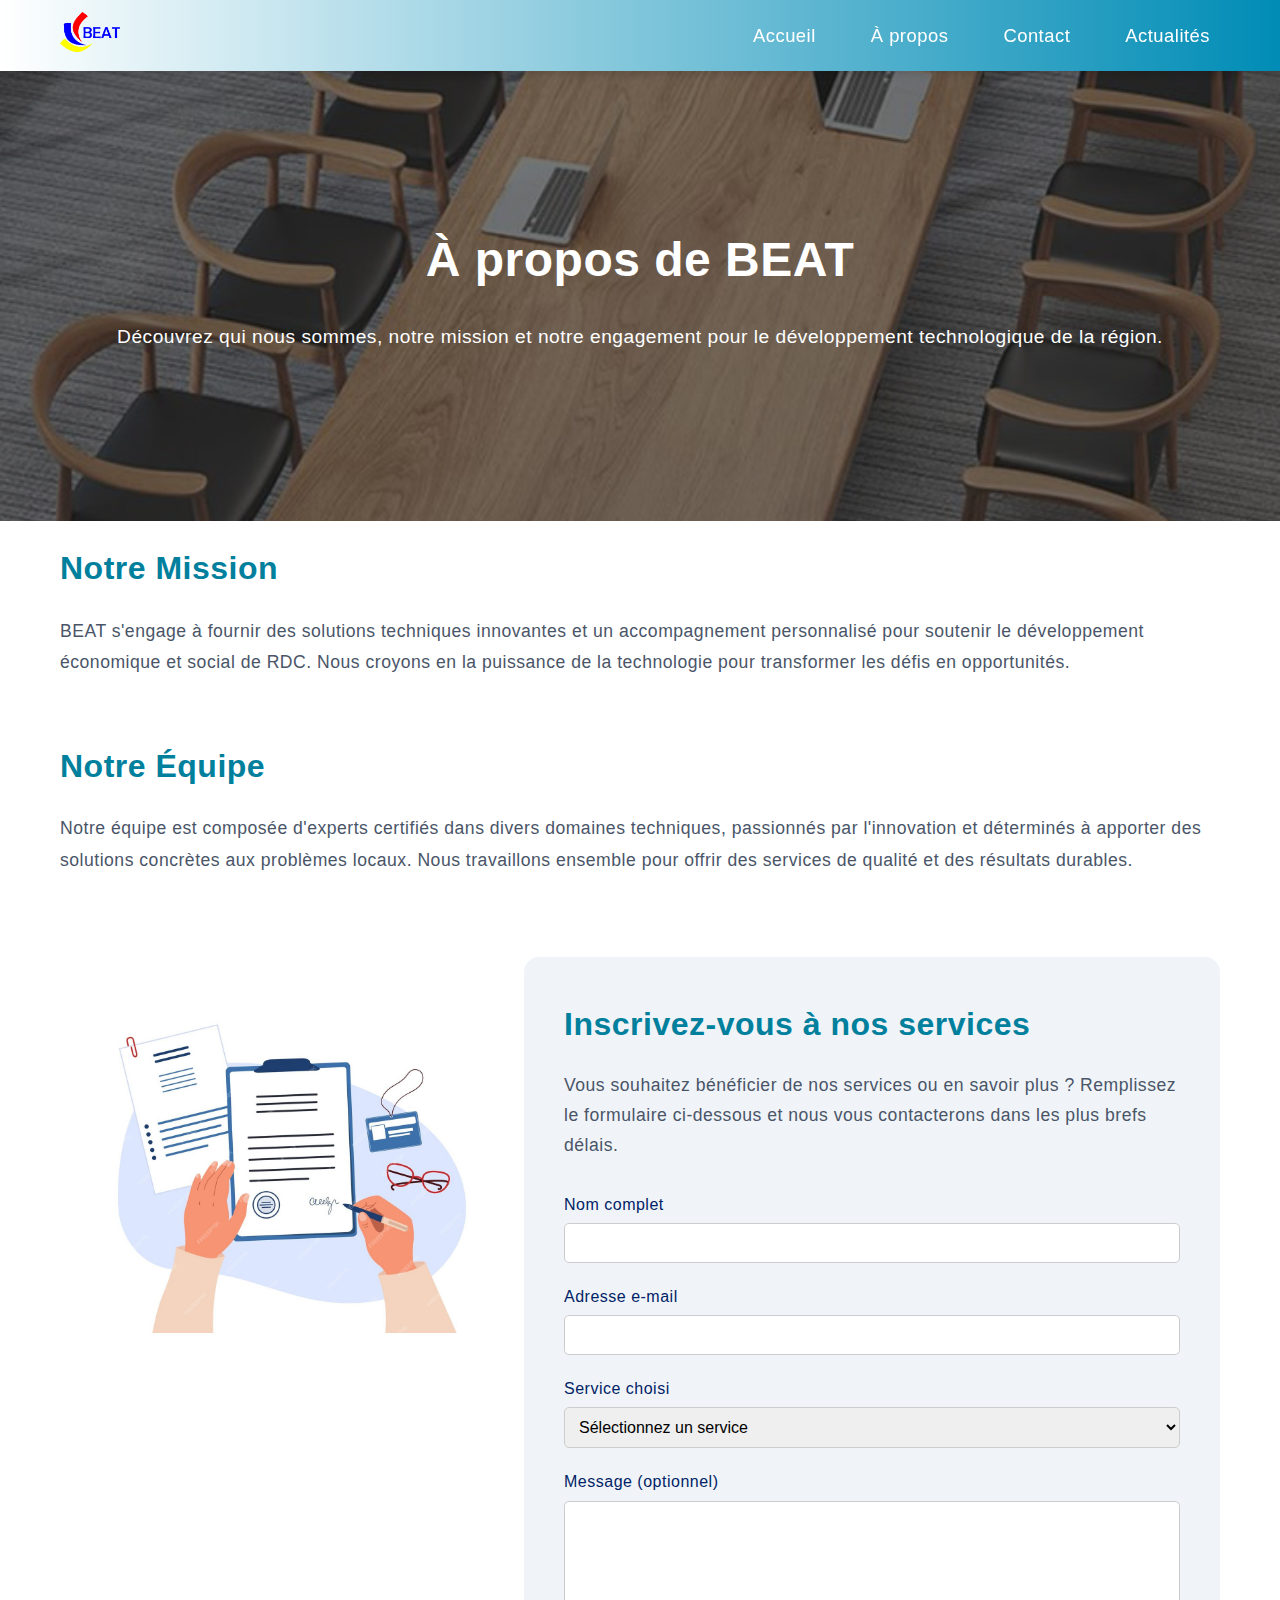
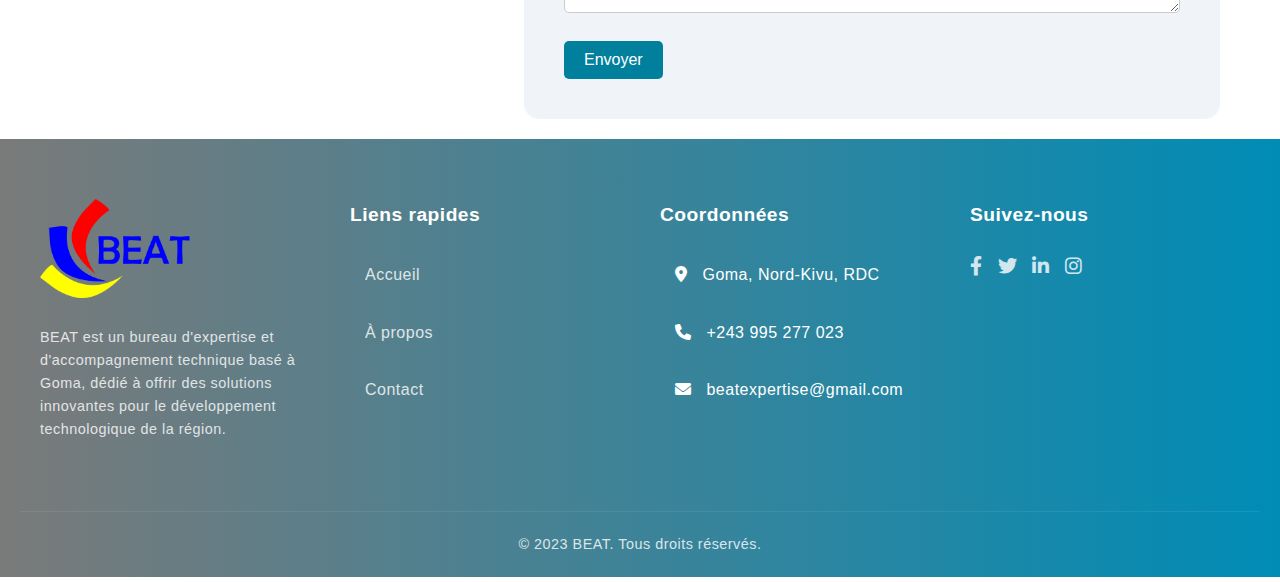
<file: A_propos.html>
<!DOCTYPE html>
<html lang="fr">
<head>
    <meta charset="UTF-8">
    <meta name="viewport" content="width=device-width, initial-scale=1.0">
    <link rel="stylesheet" href="https://cdnjs.cloudflare.com/ajax/libs/font-awesome/6.0.0/css/all.min.css">
    <link rel="stylesheet" href="styles.css">
    <style>
        /* Style en cas de succès */
        .success {
            margin-top: 10px;
            color: green;
            background-color: rgba(0, 255, 0, 0.1); /* Vert transparent */
        }

        /* Style en cas d'erreur */
        .error {
            margin-top: 10px;
            color: red;
            background-color: rgba(255, 0, 0, 0.1); /* Rouge transparent */
        }
    </style>
    <title>À propos - BEAT</title>
</head>
<body>
    <header class="header">
        <div class="container">
            <!-- Logo -->
            <a href="index.html" class="logo">
                <img src="beat r.png" alt="Logo BEAT">
            </a>
    
            <!-- Menu principal -->
            <nav class="nav">
                <ul class="nav-links">
                    <li><a href="index.html" class="nav-link">Accueil</a></li>
                    <li><a href="A_propos.html" class="nav-link active">À propos</a></li>
                    <li><a href="contact.html" class="nav-link">Contact</a></li>
                    <li><a href="actualite.html" class="nav-link actuve">Actualités</a></li>
                </ul>
            </nav>
    
            <!-- Bouton de menu mobile -->
            <div class="menu-icon" onclick="toggleMenu()">
                <div class="bar"></div>
                <div class="bar"></div>
                <div class="bar"></div>
            </div>
        </div>
    </header>

    <!-- Section principale -->
    <main>
        <!-- Section À propos -->
        <section class="a-propos">
            <div class="backgroundimage">
                <h1 >À propos de BEAT</h1>
                <p >Découvrez qui nous sommes, notre mission et notre engagement pour le développement technologique de la région.</p>
                
            </div>
            <div class="container">
                <!-- Section Mission -->
                <div class="Mission">
                    <div class="mission">
                        <h2>Notre Mission</h2>
                        <p>BEAT s'engage à fournir des solutions techniques innovantes et un accompagnement personnalisé pour soutenir le développement économique et social de RDC. Nous croyons en la puissance de la technologie pour transformer les défis en opportunités.</p>
                    </div>
                    <!-- Section Équipe -->
                    <div class="equipe">
                        <h2>Notre Équipe</h2>
                        <p>Notre équipe est composée d'experts certifiés dans divers domaines techniques, passionnés par l'innovation et déterminés à apporter des solutions concrètes aux problèmes locaux. Nous travaillons ensemble pour offrir des services de qualité et des résultats durables.</p>
                    </div>
                    
                </div>
                <!-- Section Formulaire d'inscription -->
                <div class="deux">
                    <div class="grdImage">
                        <img src="inscrire.jpg" alt="Bureau BEAT à Goma" loading="lazy">
                    </div>
                    <div class="formulaire-inscription">
                        <div class="formulaireIns">
                            <h2>Inscrivez-vous à nos services</h2>
                            <p>Vous souhaitez bénéficier de nos services ou en savoir plus ? Remplissez le formulaire ci-dessous et nous vous contacterons dans les plus brefs délais.</p>
                            <form id="inscription-form" onsubmit="submitForm(event)">
                                <div class="form-group">
                                    <label for="nom">Nom complet</label>
                                    <input type="text" id="nom" name="nom" required>
                                </div>
                                <div class="form-group">
                                    <label for="email">Adresse e-mail</label>
                                    <input type="email" id="email" name="email" required>
                                </div>
                                <div class="form-group">
                                    <label for="service">Service choisi</label>
                                    <select id="service" name="service" required>
                                        <option value="">Sélectionnez un service</option>
                                        <option value="environnement">Environnement et changement climatique</option>
                                        <option value="entrepreneuriat">Entrepreneuriat</option>
                                        <option value="risques">Réduction des risques de catastrophes</option>
                                        <option value="technologie">Innovation et technologie</option>
                                        <option value="communication">Communication pour le changement</option>
                                        <option value="protection">Protection des personnes et de l'environnement</option>
                                    </select>
                                </div>
                                <div class="form-group">
                                    <label for="message">Message (optionnel)</label>
                                    <textarea id="message" name="message" rows="5"></textarea>
                                </div>
                                <button type="submit" class="btn-inscription">Envoyer</button>
                            </form>
                            <!-- Conteneur pour le message de résultat -->
                            <div id="messageContainer"></div>
                        </div>
                    </div>
                </div>
        </section>
    </main>

    <footer class="footer">
        <div class="container">
            <!-- Section 1 : Logo et description -->
            <div class="footer-section">
                <img src="beat r.png" alt="Logo BEAT" class="footer-logo">
                <p class="footer-description">
                    BEAT est un bureau d'expertise et d'accompagnement technique basé à Goma, dédié à offrir des solutions innovantes pour le développement technologique de la région.
                </p>
            </div>
    
            <!-- Section 2 : Liens rapides -->
            <div class="footer-section">
                <h4>Liens rapides</h4>
                <ul class="footer-links">
                    <li><a href="index.html">Accueil</a></li>
                    <li><a href="A_propos.html">À propos</a></li>
                    <li><a href="contact.html">Contact</a></li>
                </ul>
            </div>
    
            <!-- Section 3 : Coordonnées -->
            <div class="footer-section">
                <h4>Coordonnées</h4>
                <ul class="footer-contact">
                    <li><i class="fas fa-map-marker-alt"></i> Goma, Nord-Kivu, RDC</li>
                    <li><i class="fas fa-phone"></i> +243 995 277 023</li>
                    <li><i class="fas fa-envelope"></i> beatexpertise@gmail.com</li>
                </ul>
            </div>
    
            <!-- Section 4 : Réseaux sociaux -->
            <div class="footer-section">
                <h4>Suivez-nous</h4>
                <div class="footer-socials">
                    <a href="#" aria-label="Facebook"><i class="fab fa-facebook-f"></i></a>
                    <a href="#" aria-label="Twitter"><i class="fab fa-twitter"></i></a>
                    <a href="#" aria-label="LinkedIn"><i class="fab fa-linkedin-in"></i></a>
                    <a href="#" aria-label="Instagram"><i class="fab fa-instagram"></i></a>
                </div>
            </div>
        </div>
    
        <!-- Section 5 : Copyright -->
        <div class="footer-bottom">
            <p>&copy; 2023 BEAT. Tous droits réservés.</p>
        </div>
    </footer>
    <script src="app.js"></script>
</body>
</html>
</file>
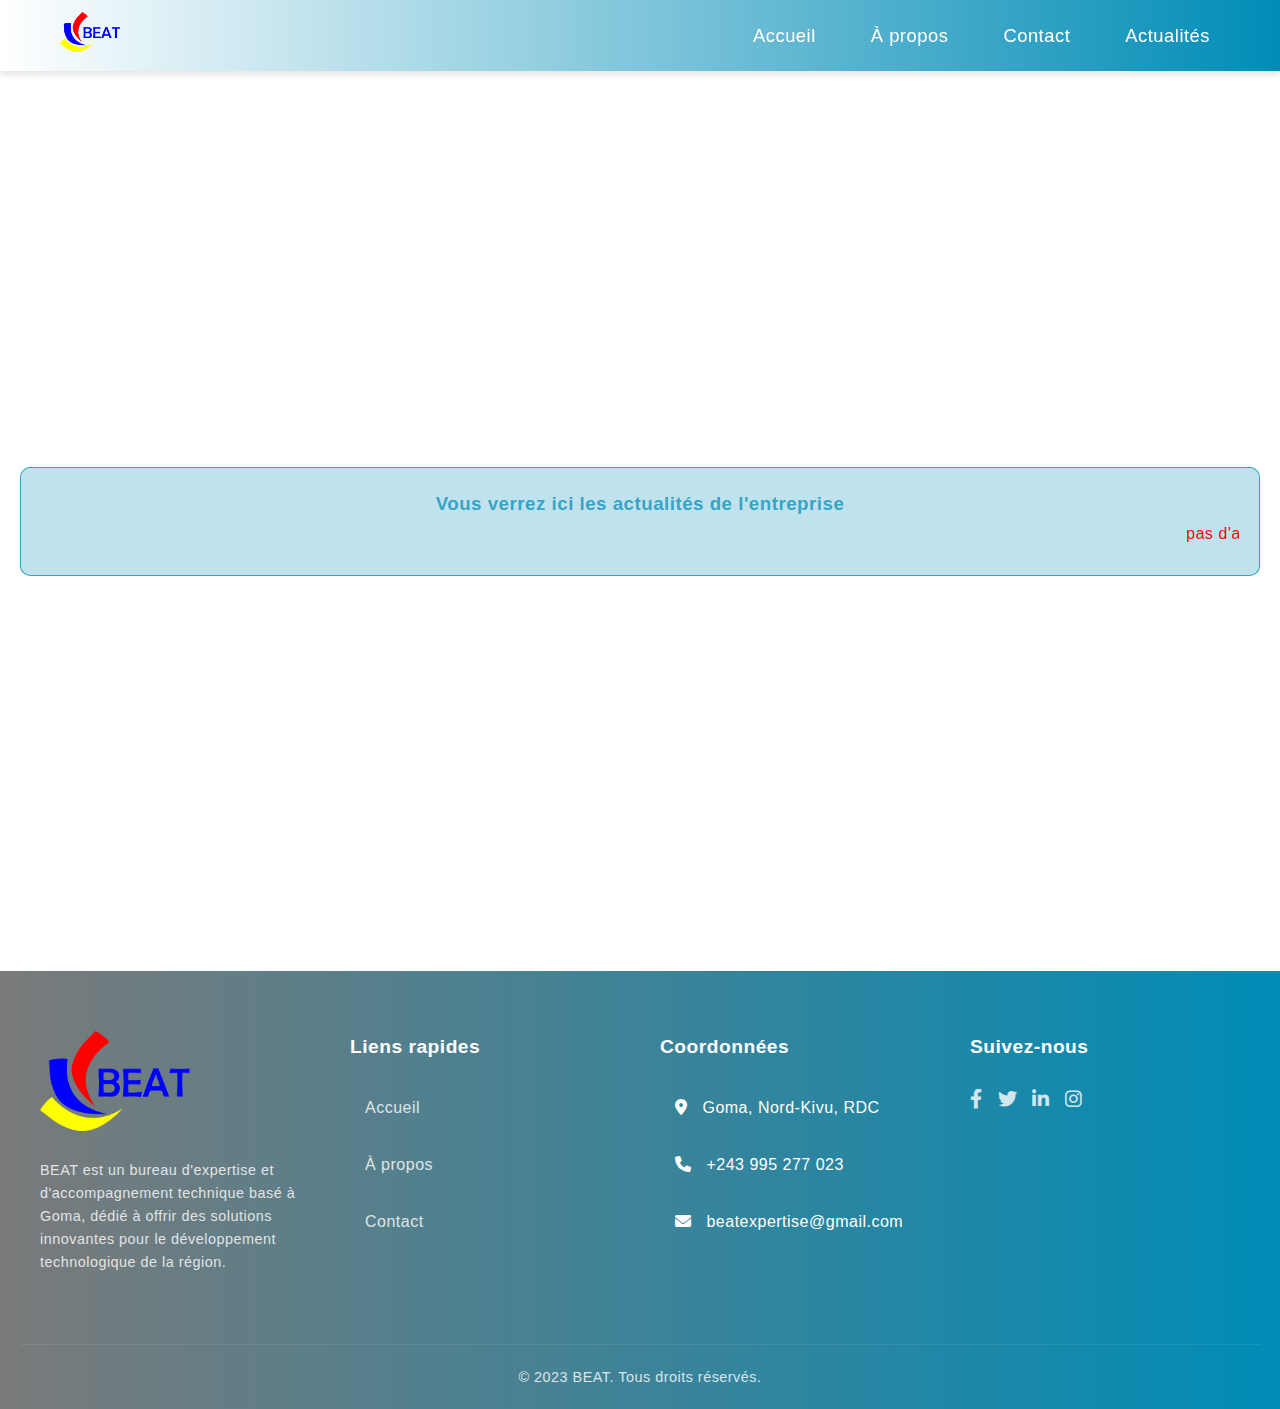
<file: actualite.html>
<!DOCTYPE html>
<html lang="fr">
<head>
    <meta charset="UTF-8">
    <meta name="viewport" content="width=device-width, initial-scale=1.0">
    <link rel="stylesheet" href="https://cdnjs.cloudflare.com/ajax/libs/font-awesome/6.0.0/css/all.min.css">
    <link rel="stylesheet" href="styles.css">
    <title>Contact - BEAT</title>
</head>
<body>
    <header class="header">
        <div class="container">
            <!-- Logo -->
            <a href="index.html" class="logo">
                <img src="beat r.png" alt="Logo BEAT">
            </a>
    
            <!-- Menu principal -->
            <nav class="nav">
                <ul class="nav-links">
                    <li><a href="index.html" class="nav-link">Accueil</a></li>
                    <li><a href="A_propos.html" class="nav-link">À propos</a></li>
                    <li><a href="contact.html" class="nav-link active">Contact</a></li>
                    <li><a href="actualite.html" class="nav-link actuve">Actualités</a></li>
                </ul>
            </nav>
    
            <!-- Bouton de menu mobile -->
            <div class="menu-icon" onclick="toggleMenu()">
                <div class="bar"></div>
                <div class="bar"></div>
                <div class="bar"></div>
            </div>
        </div>
    </header>

    <!-- Section principale -->
    <main class="actua">
        <div class="act">
            <h3>Vous verrez ici les actualités de l'entreprise</h3>
            <marquee behavior="" direction=""><p>
            pas d'actualité pour le moment !
        </p></marquee>
        </div>
    </main>
    <footer class="footer">
        <div class="container">
            <!-- Section 1 : Logo et description -->
            <div class="footer-section">
                <img src="beat r.png" alt="Logo BEAT" class="footer-logo">
                <p class="footer-description">
                    BEAT est un bureau d'expertise et d'accompagnement technique basé à Goma, dédié à offrir des solutions innovantes pour le développement technologique de la région.
                </p>
            </div>
    
            <!-- Section 2 : Liens rapides -->
            <div class="footer-section">
                <h4>Liens rapides</h4>
                <ul class="footer-links">
                    <li><a href="index.html">Accueil</a></li>
                    <li><a href="A_propos.html">À propos</a></li>
                    <li><a href="contact.html">Contact</a></li>
                </ul>
            </div>
    
            <!-- Section 3 : Coordonnées -->
            <div class="footer-section">
                <h4>Coordonnées</h4>
                <ul class="footer-contact">
                    <li><i class="fas fa-map-marker-alt"></i> Goma, Nord-Kivu, RDC</li>
                    <li><i class="fas fa-phone"></i> +243 995 277 023</li>
                    <li><i class="fas fa-envelope"></i> beatexpertise@gmail.com</li>
                </ul>
            </div>
    
            <!-- Section 4 : Réseaux sociaux -->
            <div class="footer-section">
                <h4>Suivez-nous</h4>
                <div class="footer-socials">
                    <a href="#" aria-label="Facebook"><i class="fab fa-facebook-f"></i></a>
                    <a href="#" aria-label="Twitter"><i class="fab fa-twitter"></i></a>
                    <a href="#" aria-label="LinkedIn"><i class="fab fa-linkedin-in"></i></a>
                    <a href="#" aria-label="Instagram"><i class="fab fa-instagram"></i></a>
                </div>
            </div>
        </div>
    
        <!-- Section 5 : Copyright -->
        <div class="footer-bottom">
            <p>&copy; 2023 BEAT. Tous droits réservés.</p>
        </div>
    </footer>
    <div id="message-container"></div>
    <script src="app.js"></script>
</body>
</html>
</file>
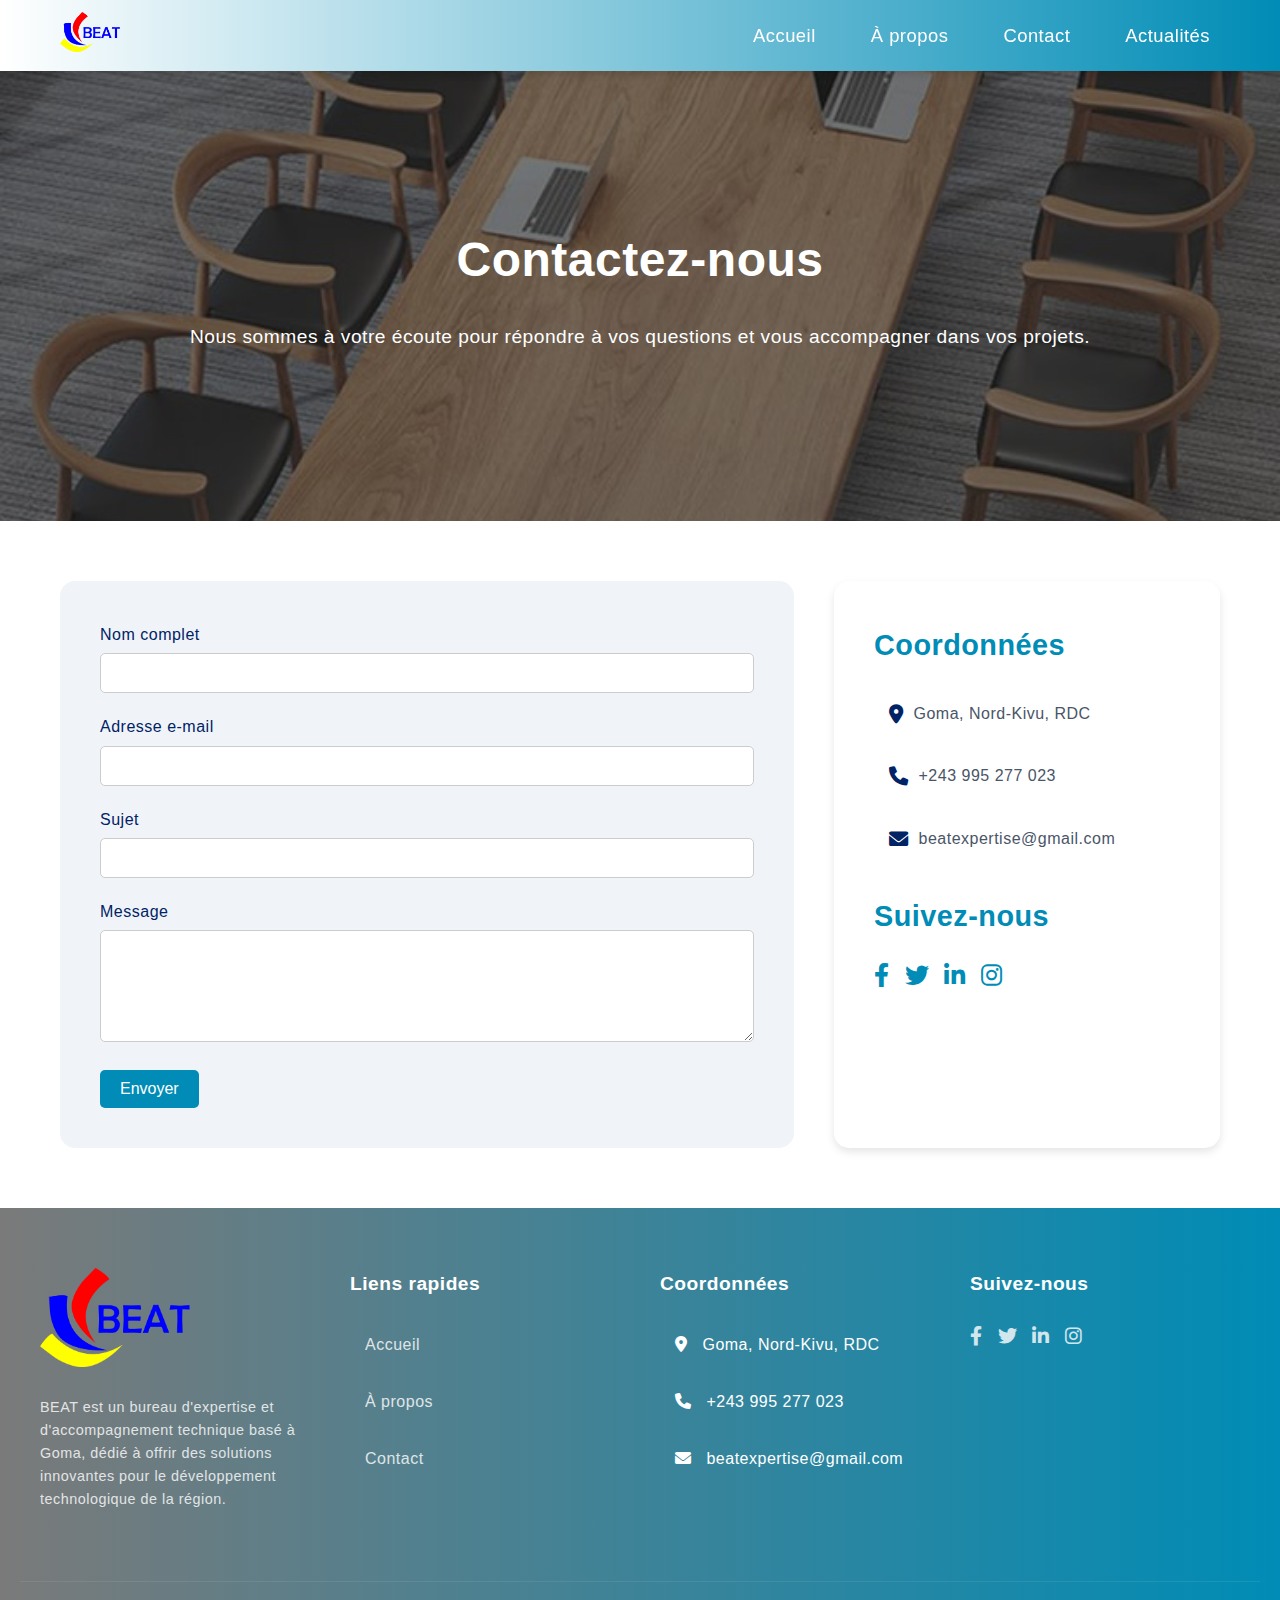
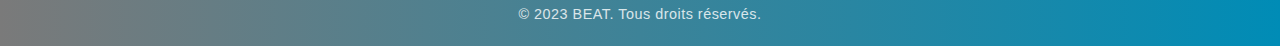
<file: contact.html>
<!DOCTYPE html>
<html lang="fr">
<head>
    <meta charset="UTF-8">
    <meta name="viewport" content="width=device-width, initial-scale=1.0">
    <link rel="stylesheet" href="https://cdnjs.cloudflare.com/ajax/libs/font-awesome/6.0.0/css/all.min.css">
    <link rel="stylesheet" href="styles.css">
    <title>Contact - BEAT</title>
</head>
<body>
    <header class="header">
        <div class="container">
            <!-- Logo -->
            <a href="index.html" class="logo">
                <img src="beat r.png" alt="Logo BEAT">
            </a>
    
            <!-- Menu principal -->
            <nav class="nav">
                <ul class="nav-links">
                    <li><a href="index.html" class="nav-link">Accueil</a></li>
                    <li><a href="A_propos.html" class="nav-link">À propos</a></li>
                    <li><a href="contact.html" class="nav-link active">Contact</a></li>
                    <li><a href="actualite.html" class="nav-link actuve">Actualités</a></li>
                </ul>
            </nav>
    
            <!-- Bouton de menu mobile -->
            <div class="menu-icon" onclick="toggleMenu()">
                <div class="bar"></div>
                <div class="bar"></div>
                <div class="bar"></div>
            </div>
        </div>
    </header>

    <!-- Section principale -->
    <main>
        <!-- Section Contact -->
        <section class="contact">
            <div class="backgroundimage">
                <h1 >Contactez-nous</h1>
                <p >Nous sommes à votre écoute pour répondre à vos questions et vous accompagner dans vos projets.</p>
                
            </div>
            <div class="container">
            <!-- Formulaire de contact -->
             <style> 
                /* Style pour le message */
                #messageResultat {
                    padding: 10px;
                    border-radius: 5px;
                    margin-top: 10px;
                    text-align: center;
                }
        
                /* Style en cas de succès */
                .success {
                    color: green;
                    background-color: rgba(0, 255, 0, 0.1); /* Vert transparent */
                }
        
                /* Style en cas d'erreur */
                .error {
                    color: red;
                    background-color: rgba(255, 0, 0, 0.1); /* Rouge transparent */
                }
            </style>
        </head>
        <body>
            <div class="formulaire-contact">
                <form id="contact-form" onsubmit="submitForm(event)">
                    <div class="form-group">
                        <label for="nom">Nom complet</label>
                        <input type="text" id="nom" name="nom" required>
                    </div>
                    <div class="form-group">
                        <label for="email">Adresse e-mail</label>
                        <input type="email" id="email" name="email" required>
                    </div>
                    <div class="form-group">
                        <label for="sujet">Sujet</label>
                        <input type="text" id="sujet" name="sujet" required>
                    </div>
                    <div class="form-group">
                        <label for="message">Message</label>
                        <textarea id="message" name="message" rows="5" required></textarea>
                    </div>
                    <button type="submit" class="btn-contact">Envoyer</button>
                </form>
                <!-- Conteneur pour le message de résultat -->
                <div id="messageContainer"></div>
            </div>
        
                <!-- Informations de contact -->
                <div class="informations-contact">
                    <h2>Coordonnées</h2>
                    <ul>
                        <li><i class="fas fa-map-marker-alt"></i> Goma, Nord-Kivu, RDC</li>
                        <li><i class="fas fa-phone"></i> +243 995 277 023</li>
                        <li><i class="fas fa-envelope"></i> beatexpertise@gmail.com</li>
                    </ul>
                    <div class="reseaux-sociaux">
                        <h2>Suivez-nous</h2>
                        <div class="social-icons">
                            <a href="#" aria-label="Facebook"><i class="fab fa-facebook-f"></i></a>
                            <a href="#" aria-label="Twitter"><i class="fab fa-twitter"></i></a>
                            <a href="#" aria-label="LinkedIn"><i class="fab fa-linkedin-in"></i></a>
                            <a href="#" aria-label="Instagram"><i class="fab fa-instagram"></i></a>
                        </div>
                    </div>
                </div>
            </div>
        </section>
    </main>

    <footer class="footer">
        <div class="container">
            <!-- Section 1 : Logo et description -->
            <div class="footer-section">
                <img src="beat r.png" alt="Logo BEAT" class="footer-logo">
                <p class="footer-description">
                    BEAT est un bureau d'expertise et d'accompagnement technique basé à Goma, dédié à offrir des solutions innovantes pour le développement technologique de la région.
                </p>
            </div>
    
            <!-- Section 2 : Liens rapides -->
            <div class="footer-section">
                <h4>Liens rapides</h4>
                <ul class="footer-links">
                    <li><a href="index.html">Accueil</a></li>
                    <li><a href="A_propos.html">À propos</a></li>
                    <li><a href="contact.html">Contact</a></li>
                </ul>
            </div>
    
            <!-- Section 3 : Coordonnées -->
            <div class="footer-section">
                <h4>Coordonnées</h4>
                <ul class="footer-contact">
                    <li><i class="fas fa-map-marker-alt"></i> Goma, Nord-Kivu, RDC</li>
                    <li><i class="fas fa-phone"></i> +243 995 277 023</li>
                    <li><i class="fas fa-envelope"></i> beatexpertise@gmail.com</li>
                </ul>
            </div>
    
            <!-- Section 4 : Réseaux sociaux -->
            <div class="footer-section">
                <h4>Suivez-nous</h4>
                <div class="footer-socials">
                    <a href="#" aria-label="Facebook"><i class="fab fa-facebook-f"></i></a>
                    <a href="#" aria-label="Twitter"><i class="fab fa-twitter"></i></a>
                    <a href="#" aria-label="LinkedIn"><i class="fab fa-linkedin-in"></i></a>
                    <a href="#" aria-label="Instagram"><i class="fab fa-instagram"></i></a>
                </div>
            </div>
        </div>
    
        <!-- Section 5 : Copyright -->
        <div class="footer-bottom">
            <p>&copy; 2023 BEAT. Tous droits réservés.</p>
        </div>
    </footer>
    <div id="message-container"></div>
    <script src="app.js"></script>
</body>
</html>
</file>
<file: styles.css>
/* Réinitialisation du margin et padding */
:root {
    --primary-color: #008cb6;
    --secondary-color: #002366;
    --font-family: 'Poppins', sans-serif;
}
.btn-decouvrir {
    transition: background-color 0.3s ease, transform 0.3s ease;
}
.btn-decouvrir:hover {
    transform: scale(1.05);
}
* {
    margin: 0;
    padding: 0;
    box-sizing: border-box;
}

/* Style global */
body {
    background-color: #ffffff;
    line-height: 1.6;
    font-family: "Poppins", sans-serif;
    -webkit-font-smoothing: antialiased;
    font-size: 16px;
    letter-spacing: 0.5px;
    color: #575a7b;
    font-weight: 400;
    line-height: 1.7;
}

/* Header */
.header {
    background-color: #008cb6;
    box-shadow: 0 4px 6px rgba(0, 0, 0, 0.1);
    position: sticky;
    top: 0;
    z-index: 1000;
    background: linear-gradient(90deg, rgb(255, 255, 255), #008cb6);
}

.header .container {
    max-width: 1200px;
    margin: 0 auto;
    padding: 10px 20px;
    display: flex;
    justify-content: space-between;
    align-items: center;
}

/* Logo */
.logo img {
    height: 40px;
}

/* Menu principal */
.nav-links {
    list-style: none;
    display: flex;
    gap: 30px;
    margin: 0;
    padding: 0;
}

.nav-link {
    text-decoration: none;
    color: white; 
    font-size: 1.15rem;
    font-weight: 500;
    transition: color 0.3s ease;
    position: relative;
}

.nav-link:hover {
    color: rgb(255, 255, 135); /* Bleu vif */
}

.nav-link::after {
    content: '';
    position: absolute;
    width: 0;
    height: 2px;
    background-color: #ffffff;
    bottom: -5px;
    left: 0;
    transition: width 0.3s ease;
}

.nav-link:hover::after {
    width: 100%;
}

/* Menu mobile */
.menu-icon {
    display: none;
    flex-direction: column;
    gap: 5px;
    cursor: pointer;
}

.menu-icon .bar {
    width: 25px;
    height: 3px;
    background-color: #ffffff;
    transition: transform 0.3s ease, opacity 0.3s ease;
}

/* Animation du menu mobile */
.menu-icon.active .bar:nth-child(1) {
    transform: rotate(45deg) translate(5px, 5px);
}

.menu-icon.active .bar:nth-child(2) {
    opacity: 0;
}

.menu-icon.active .bar:nth-child(3) {
    transform: rotate(-45deg) translate(5px, -5px);
}

/* Responsive design */
@media (max-width: 768px) {
    .nav-links {
        display: none;
        flex-direction: column;
        gap: 20px;
        position: absolute;
        top: 60px;
        right: 20px;
        background-color: #008cb6;
        padding: 20px;
        box-shadow: 0 4px 6px rgba(0, 0, 0, 0.1);
        border-radius: 10px;
    }

    .nav-links.active {
        display: flex;
    }

    .menu-icon {
        display: flex;
    }
}

@keyframes fadeInDown {
    from {
        opacity: 0;
        transform: translateY(-20px);
    }
    to {
        opacity: 1;
        transform: translateY(0);
    }
}

.header {
    animation: fadeInDown 0.5s ease-out;
}
/* Style pour le titre h1 */
.debut h1 {
    margin-left: 50px;
    font-size: 2.5rem;
    color: rgb(10,12,30);
    margin-bottom: 20px;
    width: 100%;
}
.degrade {
    background: linear-gradient(90deg, rgb(0, 68, 104),rgb(191, 191, 191), #008cb6);
    -webkit-background-clip: text; /* Applique le dégradé au texte */
    -webkit-text-fill-color: transparent; /* Rend le texte transparent */
    font-size: 3rem;
    font-weight: bold;
}
/* Style pour le texte sous le titre */
.debut p {
    margin-left: 50px;
    font-size: 1.2rem;
    margin-bottom: 30px;
    line-height: 1.8;
}

/* Style pour le bouton */
.btn-decouvrir {
    margin-left: 50px;
    background-color:#008cb6;
    color: white;
    padding: 20px;
    border-radius: 5px;
    text-decoration: none;
    font-size: 1rem;
    transition: background-color 0.3s ease;
    box-shadow: 2px 2px 8px rgb(180, 180, 180);
    margin-bottom: 10px;
}

.btn-decouvrir:hover {
    background-color: #ffffff;
    color: #008cb6;
 }

/* Défilement fluide */
html {
    scroll-behavior: smooth;
}
/* Section principale */
.debut {
    display: flex;
    flex-wrap: wrap; /* Permet le retour à la ligne sur petits écrans */
    align-items: center;
    justify-content: space-between;
    padding: 20px;
    gap: 20px; /* Espacement entre les éléments */
}

.texte {
    flex: 1 1 50%; /* Prend 50% de l'espace disponible */
    min-width: 300px; /* Largeur minimale pour éviter le débordement */
}

.grdImage {
    flex: 1 1 40%; /* Prend 40% de l'espace disponible */
    text-align: center;
}

.grdImage img {
    margin-top: 10px;
    max-width: 100%;
    height: auto;
    border-radius: 10px;
}

/* Section des services */
.service {
    display: grid;
    grid-template-columns: repeat(auto-fit, minmax(300px, 1fr)); /* Responsive grid */
    gap: 20px;
    padding: 20px;
}

.formation {
    background-color: white;
    border: 1px solid rgb(213, 213, 213);
    padding: 20px;
    text-align: center;
    display: flex;
    flex-direction: column;
    align-items: center;
    justify-content: space-between;
    overflow: hidden; /* Empêche le débordement */
}
.formation h4{
    color: black;
    font-size: 1.2rem;
}
.formation img {
    width: 60px;
    height: 60px;
    margin-bottom: 15px;
}

.formation p {
    font-size: 1rem;
    color: #333;
    margin-bottom: 15px;
}

.formation button {
    background-color:#008cb6;
    color: white;
    border: none;
    padding: 10px 20px;
    border-radius: 5px;
    cursor: pointer;
    font-size: 100%;
    transition: background-color 0.3s ease;
    box-shadow: 2px 2px 8px #008cb6;
}

.formation button:hover {
    background-color: #ffffff;
    color: #008cb6;
}

/* Responsive design */
@media (max-width: 768px) {
    .debut, .deux {
        flex-direction: column;
        text-align: center;
    }

    .texte, .grdImage {
        flex: 1 1 100%; /* Prend 100% de l'espace sur petits écrans */
    }
    .debut h1, .debut p, .btn-decouvrir{
        margin-left:5px ;
    }
}

/* Animation de fondu */
@keyframes fadeIn {
    from {
        opacity: 0;
    }
    to {
        opacity: 1;
    }
}

/* Animation de déplacement vers le haut */
@keyframes slideUp {
    from {
        transform: translateY(50px);
        opacity: 0;
    }
    to {
        transform: translateY(0);
        opacity: 1;
    }
}

/* Classe pour appliquer l'animation de fondu */
.fade-in {
    animation: fadeIn 1s ease-out forwards;
}

/* Classe pour appliquer l'animation de déplacement */
.slide-up {
    animation: slideUp 1s ease-out forwards;
}

/* Masquer les éléments par défaut */
.hidden {
    opacity: 0;
}

/* Section Pourquoi choisir BEAT */
.pourquoi-beat {
    padding: 100px 20px;
    background-color: #f0f4f8; /* Fond légèrement bleuté */
    text-align: center;
}

.pourquoi-beat .container {
    max-width: 1200px;
    margin: 0 auto;
}

.pourquoi-beat h2 {
    font-size: 2rem;
    color: #002366; /* Bleu foncé */
    margin-bottom: 20px;
    font-weight: 700;
}

.pourquoi-beat .sous-titre {
    font-size: 1.2rem;
    color: #4a5568; /* Gris foncé */
    margin-bottom: 80px;
    max-width: 800px;
    margin-left: auto;
    margin-right: auto;
}

.avantages {
    display: grid;
    grid-template-columns: repeat(auto-fit, minmax(250px, 1fr));
    gap: 40px;
}

.avantage {
    background-color: #ffffff;
    border-radius: 15px;
    padding: 40px 20px;
    text-align: center;
    position: relative;
    overflow: hidden;
    transition: transform 0.3s ease, box-shadow 0.3s ease;
}

.tout_savoir {
    display: grid;
    grid-template-columns: repeat(auto-fit, minmax(250px, 1fr));
    gap: 30px;
}

.branchr {
   padding: 20px;
   border: 1px solid rgb(211, 211, 211);
}
li, ul{
    text-decoration: none;
    text-align: start;
    padding: 10px;
    padding-left: 15px;
}
.avantage:hover {
    transform: translateY(-10px);
    box-shadow: 0 15px 30px rgba(0, 0, 0, 0.1);
}

.avantage .numero {
    font-size: 3rem;
    font-weight: 700;
    color: #0073e6; /* Bleu vif */
    opacity: 0.1;
    position: absolute;
    top: 10px;
    right: 20px;
    z-index: 1;
}

.avantage h3 {
    font-size: 1.8rem;
    color: #002366; /* Bleu foncé */
    margin-bottom: 15px;
    position: relative;
    z-index: 2;
}

.avantage p {
    font-size: 1rem;
    color: #4a5568; /* Gris foncé */
    line-height: 1.6;
    position: relative;
    z-index: 2;
}

/* Footer */
.footer {
    background-color: #002366; /* Bleu foncé */
    color: #ffffff;
    padding: 60px 20px 20px;
    font-family: 'Arial', sans-serif;
    background: linear-gradient(90deg, rgb(122, 122, 122), #008cb6);
}

.footer .container {
    max-width: 1200px;
    margin: 0 auto;
    display: grid;
    grid-template-columns: repeat(auto-fit, minmax(250px, 1fr));
    gap: 40px;
}

.footer-section {
    margin-bottom: 30px;
}

.footer-logo {
    width: 150px;
    margin-bottom: 20px;
}

.footer-description {
    font-size: 0.9rem;
    line-height: 1.6;
    opacity: 0.8;
}

.footer h4 {
    font-size: 1.2rem;
    margin-bottom: 20px;
    font-weight: 600;
}

.footer-links, .footer-contact {
    list-style: none;
    padding: 0;
}

.footer-links li, .footer-contact li {
    margin-bottom: 10px;
}

.footer-links a, .footer-contact a {
    color: #ffffff;
    text-decoration: none;
    opacity: 0.8;
    transition: opacity 0.3s ease;
}

.footer-links a:hover, .footer-contact a:hover {
    opacity: 1;
}

.footer-contact i {
    margin-right: 10px;
    font-size: 1rem;
}

.footer-socials {
    display: flex;
    gap: 15px;
}

.footer-socials a {
    color: #ffffff;
    font-size: 1.2rem;
    opacity: 0.8;
    transition: opacity 0.3s ease;
}

.footer-socials a:hover {
    opacity: 1;
}

.footer-bottom {
    text-align: center;
    margin-top: 40px;
    padding-top: 20px;
    border-top: 1px solid rgba(255, 255, 255, 0.1);
    font-size: 0.9rem;
    opacity: 0.8;
}
@keyframes fadeIn {
    from {
        opacity: 0;
    }
    to {
        opacity: 1;
    }
}

.footer {
    animation: fadeIn 1s ease-out;
}

/* Style pour la section À propos */
.a-propos {
    background-color: #ffffff;
    text-align: center;
}

.a-propos .container {
    padding: 20px;
    max-width: 1200px;
    margin: 0 auto;
    display: flex;
    flex-wrap: wrap;
    gap: 20px; /* Espace entre les sections */
}

.a-propos h1 {
    font-size: 2.5rem;
    margin-bottom: 1%;
    width: 100%; /* Prend toute la largeur */
}

.a-propos .sous-titre {
    font-size: 1.2rem;
    color: #4a5568;
    margin-bottom: 60px;
    width: 100%; /* Prend toute la largeur */
}

/* Sections Mission et Équipe */
.mission, .equipe {
    margin-bottom: 60px;
    text-align: left;
    flex: 1; /* Prend la moitié de l'espace disponible */
}

.mission h2, .equipe h2 {
    font-size: 2rem;
    color: rgb(0, 128, 157);
    margin-bottom: 20px;
}

.mission p, .equipe p {
    font-size: 1.1rem;
    color: #4a5568;
    line-height: 1.8;
}

/* Formulaire d'inscription */
.formulaire-inscription {
    background-color: #f0f4f8;
    padding: 40px;
    border-radius: 15px;
    text-align: left;
    width: 100%; /* Prend toute la largeur par défaut */
}

.formulaire-inscription h2 {
    font-size: 2rem;
    color: rgb(0, 128, 157);
    margin-bottom: 20px;
}

.formulaire-inscription p {
    font-size: 1.1rem;
    color: #4a5568;
    margin-bottom: 30px;
}

.form-group {
    margin-bottom: 20px;
}

.form-group label {
    display: block;
    font-size: 1rem;
    color: #002366;
    margin-bottom: 5px;
}

.form-group input, .form-group select, .form-group textarea {
    width: 100%;
    padding: 10px;
    border: 1px solid #ccc;
    border-radius: 5px;
    font-size: 1rem;
}

.form-group textarea {
    resize: vertical;
}

.btn-inscription {
    background-color: rgb(0, 128, 157);
    color: white;
    padding: 10px 20px;
    border: none;
    border-radius: 5px;
    font-size: 1rem;
    cursor: pointer;
    transition: background-color 0.3s ease;
}

.btn-inscription:hover {
    background-color:white;
    color:#008cb6;
    box-shadow: 2px 2px 4px#008cb6;
}

/* Media Query pour les grands écrans */
@media (min-width: 768px) {
    .a-propos .container {
        flex-direction: row; /* Alignement horizontal */
    }

    .mission, .equipe {
        flex: 1; /* Prend la moitié de l'espace disponible */
    }

    .formulaire-inscription{
        width: 60%; /* Réduit la largeur du formulaire sur les grands écrans */
        margin: 0 auto; /* Centre le formulaire */
    }
    
}

/* Style pour la section Contact */
.contact {
    background-color: #ffffff;
    text-align: center;
}

.contact .container {
    padding: 60px 20px;
    max-width: 1200px;
    margin: 0 auto;
    display: flex;
    flex-wrap: wrap;
    gap: 40px; /* Espace entre les sections */
}

.contact h1 {
    font-size: 2.5rem;
    color: #002366;
    margin-bottom: 20px;
    width: 100%;
}

.contact .sous-titre {
    font-size: 1.2rem;
    color: #4a5568;
    margin-bottom: 40px;
    width: 100%;
}

/* Formulaire de contact */
.formulaire-contact {
    flex: 1 1 60%; /* Prend 60% de l'espace */
    background-color: #f0f4f8;
    padding: 40px;
    border-radius: 15px;
    text-align: left;
}

.formulaire-contact .form-group {
    margin-bottom: 20px;
}

.formulaire-contact label {
    display: block;
    font-size: 1rem;
    color: #002366;
    margin-bottom: 5px;
}

.formulaire-contact input,
.formulaire-contact textarea {
    width: 100%;
    padding: 10px;
    border: 1px solid #ccc;
    border-radius: 5px;
    font-size: 1rem;
}

.formulaire-contact textarea {
    resize: vertical;
}

.btn-contact {
    background-color:#008cb6;
    color: white;
    padding: 10px 20px;
    border: none;
    border-radius: 5px;
    font-size: 1rem;
    cursor: pointer;
    transition: background-color 0.3s ease;
}

.btn-contact:hover {
    background-color: white;
    color: #008cb6;
}

/* Informations de contact */
.informations-contact {
    flex: 1 1 30%; /* Prend 30% de l'espace */
    background-color: #ffffff;
    padding: 40px;
    border-radius: 15px;
    box-shadow: 0 4px 8px rgba(0, 0, 0, 0.1);
    text-align: left;
}

.informations-contact h2 {
    font-size: 1.8rem;
    color: #008cb6;
    margin-bottom: 20px;
}

.informations-contact ul {
    list-style: none;
    padding: 0;
}

.informations-contact ul li {
    font-size: 1rem;
    color: #4a5568;
    margin-bottom: 15px;
    display: flex;
    align-items: center;
}

.informations-contact ul li i {
    margin-right: 10px;
    font-size: 1.2rem;
    color: #002366;
}

.reseaux-sociaux {
    margin-top: 30px;
}

.reseaux-sociaux h2 {
    font-size: 1.8rem;
    color: #008cb6;
    margin-bottom: 15px;
}

.social-icons {
    display: flex;
    gap: 15px;
}

.social-icons a {
    color: #008cb6;
    font-size: 1.5rem;
    transition: color 0.3s ease;
}

.social-icons a:hover {
    color: rgb(192, 192, 192);
}

/* Responsive design */
@media (max-width: 768px) {
    .formulaire-contact, .informations-contact {
        flex: 1 1 100%; /* Prend 100% de l'espace sur petits écrans */
    }
}

.backgroundimage {
    background-image: url('image2.png'); /* Remplacez par votre image */
    background-size: cover;
    background-position: center;
    height: 50vh; /* Utilisez 100vh pour couvrir toute la hauteur de la vue */
    display: flex;
    flex-direction: column;
    justify-content: center;
    align-items: center;
    padding: 20px;
    position: relative; /* Position relative pour permettre le positionnement absolu de .content */
}

.backgroundimage h1 {
    font-size: 3em;
    margin-bottom: 20px;
    color: white;
}
.backgroundimage p {
    font-size: 1.2em;
    margin-bottom: 20px;
    color: white;
}

.deux{
    display: flex;
}
.actua{
    height: 100vh;
    display: block;
    text-align: center;
    justify-content: center;
    align-items: center;
    align-content: center;
    padding: 20px;
    
}
.act{
    background-color: #008cb640; 
    padding: 20px;
    border-radius: 10px;
    border: 1px solid #008cb6bc;
}  
.act h3{
    color: #008cb6bc;
}
.act p{
    color: red;
}
</file>
